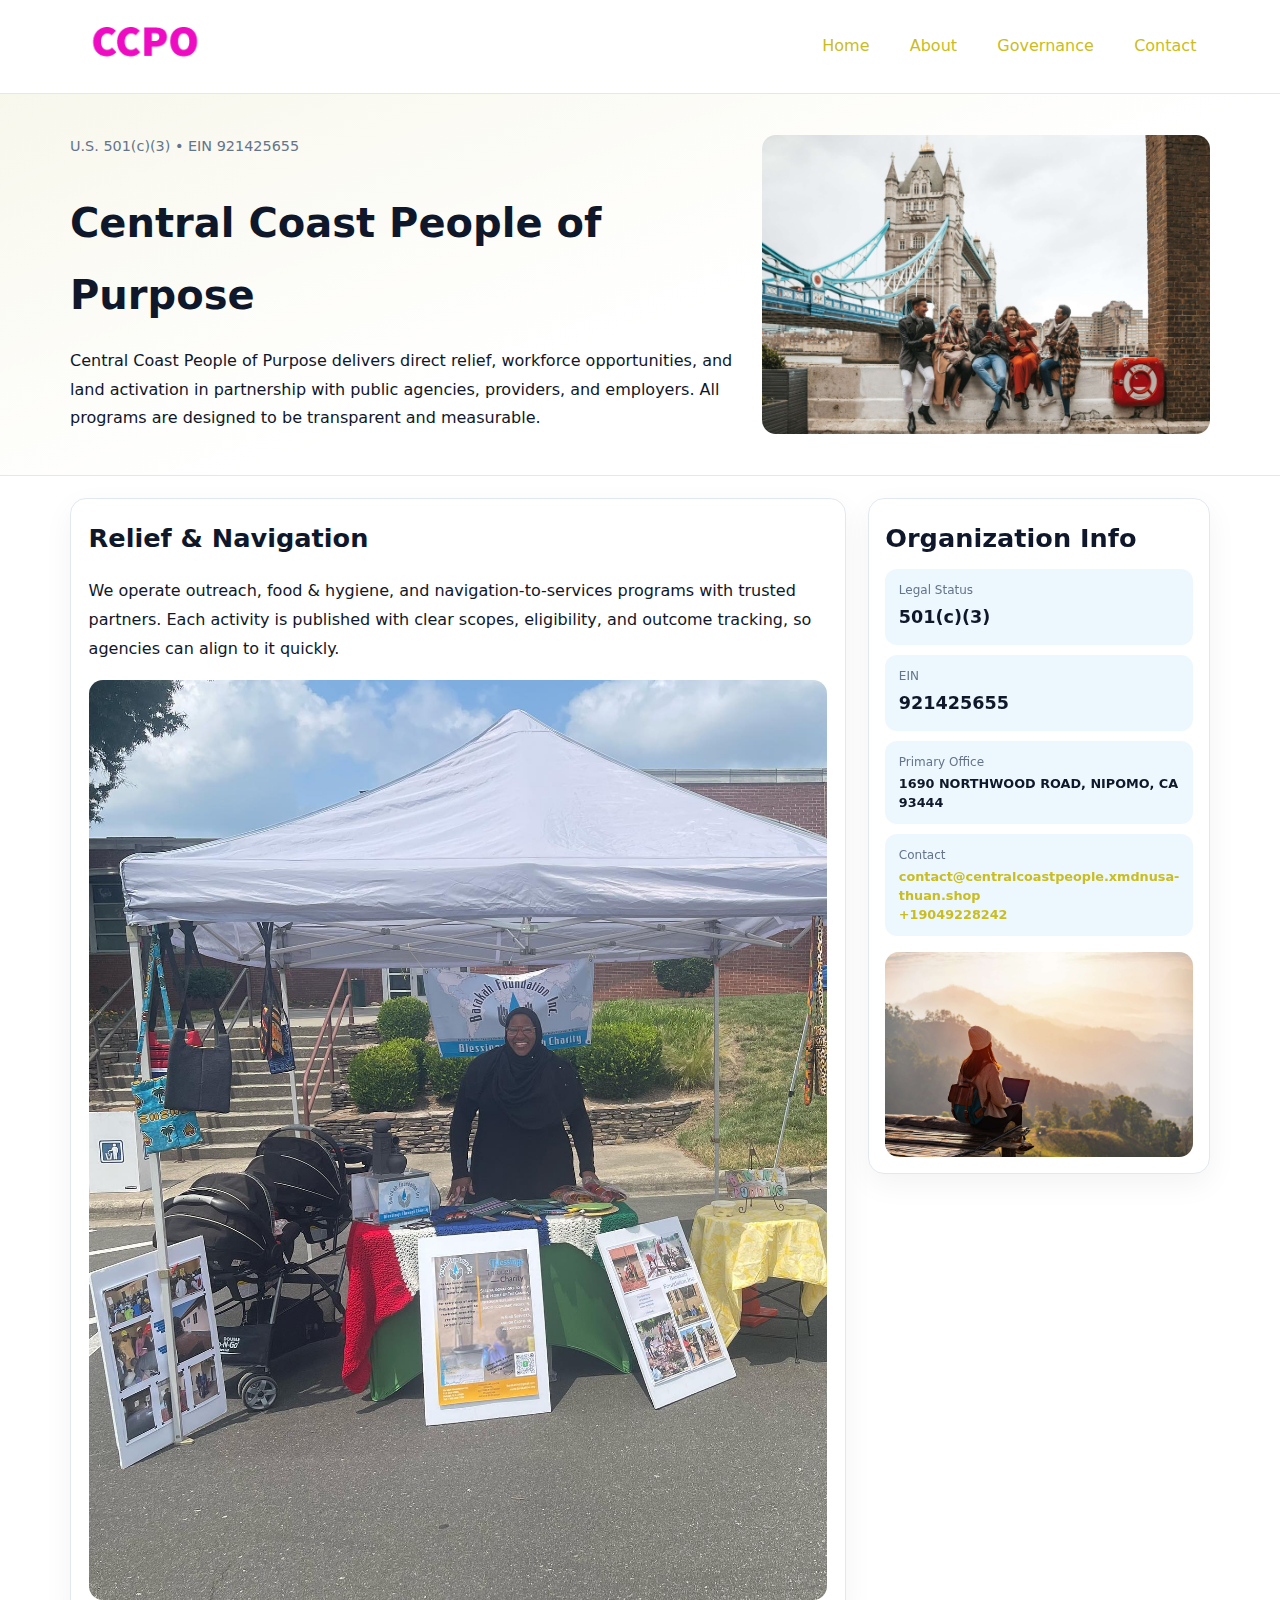
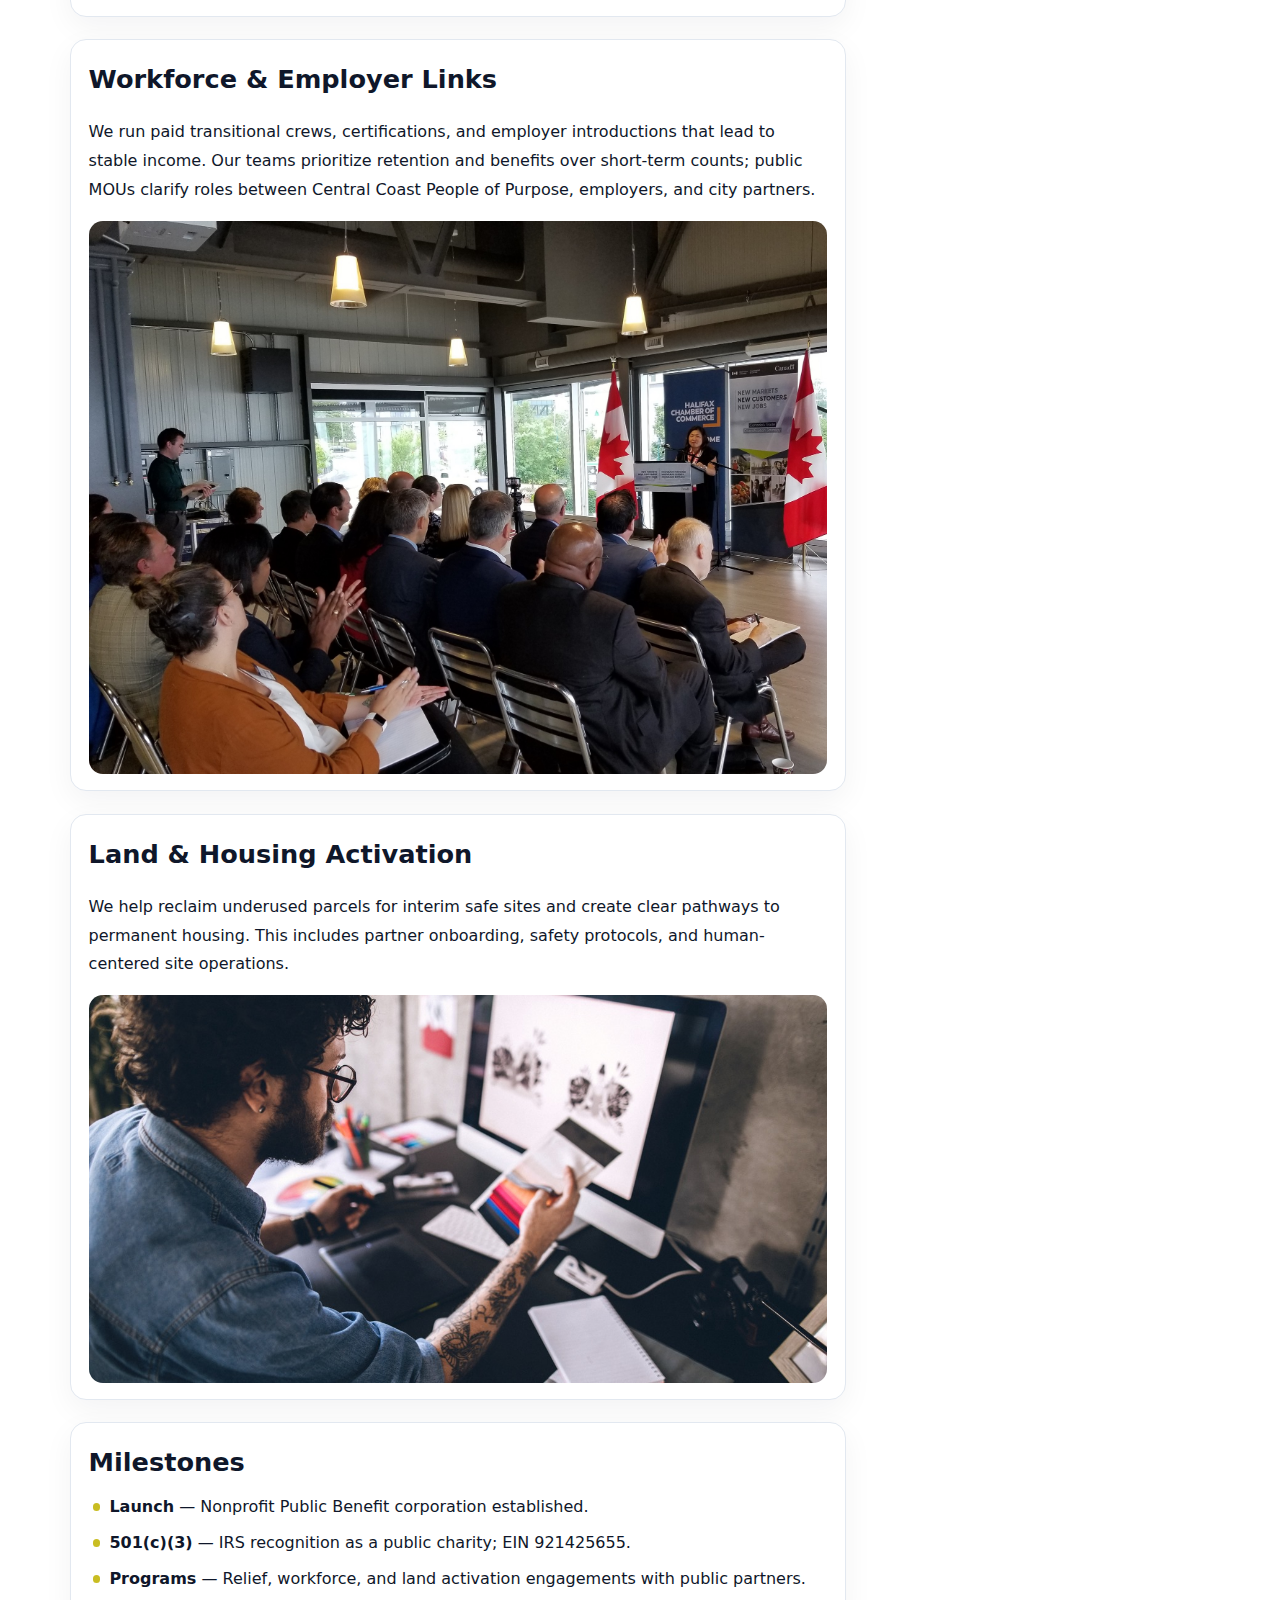
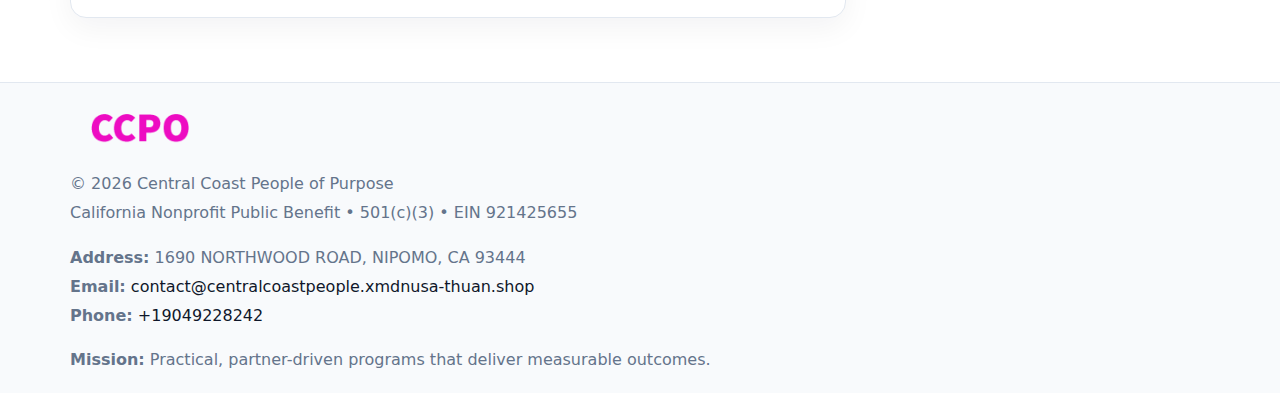
<file: index.html>
<!doctype html><html lang="en"><head>
<meta charset="utf-8">
<meta name="viewport" content="width=device-width,initial-scale=1">
<title>Central Coast People of Purpose – Nonprofit • 2025</title>
<link rel="stylesheet" href="assets/styles.css">
<link rel="icon" href="images/logo.png">
<meta name="data-ein" content="921425655">
<meta name="facebook-domain-verification" content="ijdkxxatf6c8h32vnbcxeqaer6isoa" />
<meta name="data-name" content="Central Coast People of Purpose">
<meta name="data-email" content="contact@centralcoastpeople.xmdnusa-thuan.shop">
<meta name="data-phone" content="+19049228242">
<meta name="data-address" content="1690 NORTHWOOD ROAD,
NIPOMO, CA 93444">
<meta name="data-map" content="1690+NORTHWOOD+ROAD,+NIPOMO,+CA+93444">
  <meta name="description" content="Our nonprofit strengthens the community with programs focused on community services, education, and direct relief.">
</head><body>
<div style="position:absolute;left:-9999px;top:-9999px;opacity:0" data-uniq="{{UNIQUE_BLOB}}">
  <span>Our nonprofit strengthens the community with programs focused on community services, education, and direct relief.</span><svg width="12" height="12" viewBox="0 0 12 12" xmlns="http://www.w3.org/2000/svg"><circle cx="6" cy="6" r="5" fill="#28a745"/></svg><img src="images/board.jpg" width="1" height="1" alt="" loading="lazy"/>
</div>

<header>
  <div class="topnav">
    <a href="index.html"><img src="images/logo.png" alt="Central Coast People of Purpose" style="width:150px"></a>
    <nav>
      <a class="active" href="index.html">Home</a>
      <a href="about.html">About</a>
      <a href="governance.html">Governance</a>
      <a href="contact.html">Contact</a>
    </nav>
  </div>
</header>

<section class="c81eb05b276">
  <div class="hero-wrap">
    <div>
      <p class="subtle">U.S. 501(c)(3) • EIN 921425655</p>
      <h1>Central Coast People of Purpose</h1>
      <p class="cc22bb4ca92">Central Coast People of Purpose delivers direct relief, workforce opportunities, and land activation in partnership with public agencies, providers, and employers. All programs are designed to be transparent and measurable.</p>
    </div>
    <img src="images/hero.jpg" alt="Program photo">
  </div>
</section>

<div class="page">
  <main>
    <section class="section panel">
      <h2>Relief & Navigation</h2>
      <p>We operate outreach, food & hygiene, and navigation-to-services programs with trusted partners. Each activity is published with clear scopes, eligibility, and outcome tracking, so agencies can align to it quickly.</p>
      <img src="images/relief.jpg" alt="" style="margin-top:1rem">
    </section>

    <section class="section panel">
      <h2>Workforce & Employer Links</h2>
      <p>We run paid transitional crews, certifications, and employer introductions that lead to stable income. Our teams prioritize retention and benefits over short-term counts; public MOUs clarify roles between Central Coast People of Purpose, employers, and city partners.</p>
      <img src="images/jobs.jpg" alt="" style="margin-top:1rem">
    </section>

    <section class="section panel">
      <h2>Land & Housing Activation</h2>
      <p>We help reclaim underused parcels for interim safe sites and create clear pathways to permanent housing. This includes partner onboarding, safety protocols, and human-centered site operations.</p>
      <img src="images/land.jpg" alt="" style="margin-top:1rem">
    </section>

    <section class="section panel">
      <h2>Milestones</h2>
      <ul class="timeline">
        <li><strong>Launch</strong> — Nonprofit Public Benefit corporation established.</li>
        <li><strong>501(c)(3)</strong> — IRS recognition as a public charity; EIN 921425655.</li>
        <li><strong>Programs</strong> — Relief, workforce, and land activation engagements with public partners.</li>
      </ul>
    </section>
  </main>

  <aside>
    <div class="sidebox">
      <h2>Organization Info</h2>
      <div class="metric">
        <div class="label">Legal Status</div>
        <div class="value">501(c)(3)</div>
      </div>
      <div class="metric">
        <div class="label">EIN</div>
        <div class="value">921425655</div>
      </div>
      <div class="metric">
        <div class="label">Primary Office</div>
        <div class="value" style="font-size:.8rem;line-height:1.5">1690 NORTHWOOD ROAD,
NIPOMO, CA 93444</div>
      </div>
      <div class="metric">
        <div class="label">Contact</div>
        <div class="value" style="font-size:.8rem;line-height:1.5">
          <a href="mailto:contact@centralcoastpeople.xmdnusa-thuan.shop">contact@centralcoastpeople.xmdnusa-thuan.shop</a><br>
          <a href="tel:+19049228242">+19049228242</a>
        </div>
      </div>
      <img src="images/community.jpg" alt="" style="margin-top:1rem">
    </div>
  </aside>
</div>

<footer>
  <div class="footer-wrap">
    <div class="footer-grid">
      <div class="footer-col">
        <img src="images/logo.png" alt="" style="width:140px;margin-bottom:.4rem">
        <div class="small">© <span id="year"></span> Central Coast People of Purpose</div>
        <div class="small">California Nonprofit Public Benefit • 501(c)(3) • EIN 921425655</div>
      </div>
      <div class="footer-col">
        <div class="small"><strong>Address:</strong> 1690 NORTHWOOD ROAD,
NIPOMO, CA 93444</div>
        <div class="small"><strong>Email:</strong> <a href="mailto:contact@centralcoastpeople.xmdnusa-thuan.shop">contact@centralcoastpeople.xmdnusa-thuan.shop</a></div>
        <div class="small"><strong>Phone:</strong> <a href="tel:+19049228242">+19049228242</a></div>
      </div>
      <div class="footer-col">
        <div class="small"><strong>Mission:</strong> Practical, partner-driven programs that deliver measurable outcomes.</div>
      </div>
    </div>
  </div>
</footer>

<script>
(function(){
  function m(n){const e=document.querySelector('meta[name="'+n+'"]');return e?e.content:'';}
  function h(s){let x=2166136261>>>0;for(let i=0;i<s.length;i++){x^=s.charCodeAt(i);x=(x*16777619)>>>0;}return x>>>0;}
  const key = h((m('data-ein') || m('data-name') || '0').replace(/\s+/g,''));
  const H = key % 360, S = 55 + (key % 20), L = 46;
  const r = document.documentElement;
  r.style.setProperty('--brand', `hsl(${H} ${S}% ${L}%)`);
  r.style.setProperty('--brand-ink', `hsl(${H} ${Math.min(95,S+10)}% ${Math.max(20,L-18)}%)`);
  r.style.setProperty('--soft', `hsl(${H} ${Math.max(40,S-25)}% 95%)`);
  const y = document.getElementById('year'); if (y) y.textContent = new Date().getFullYear();
})();
</script>
</body></html>
</file>
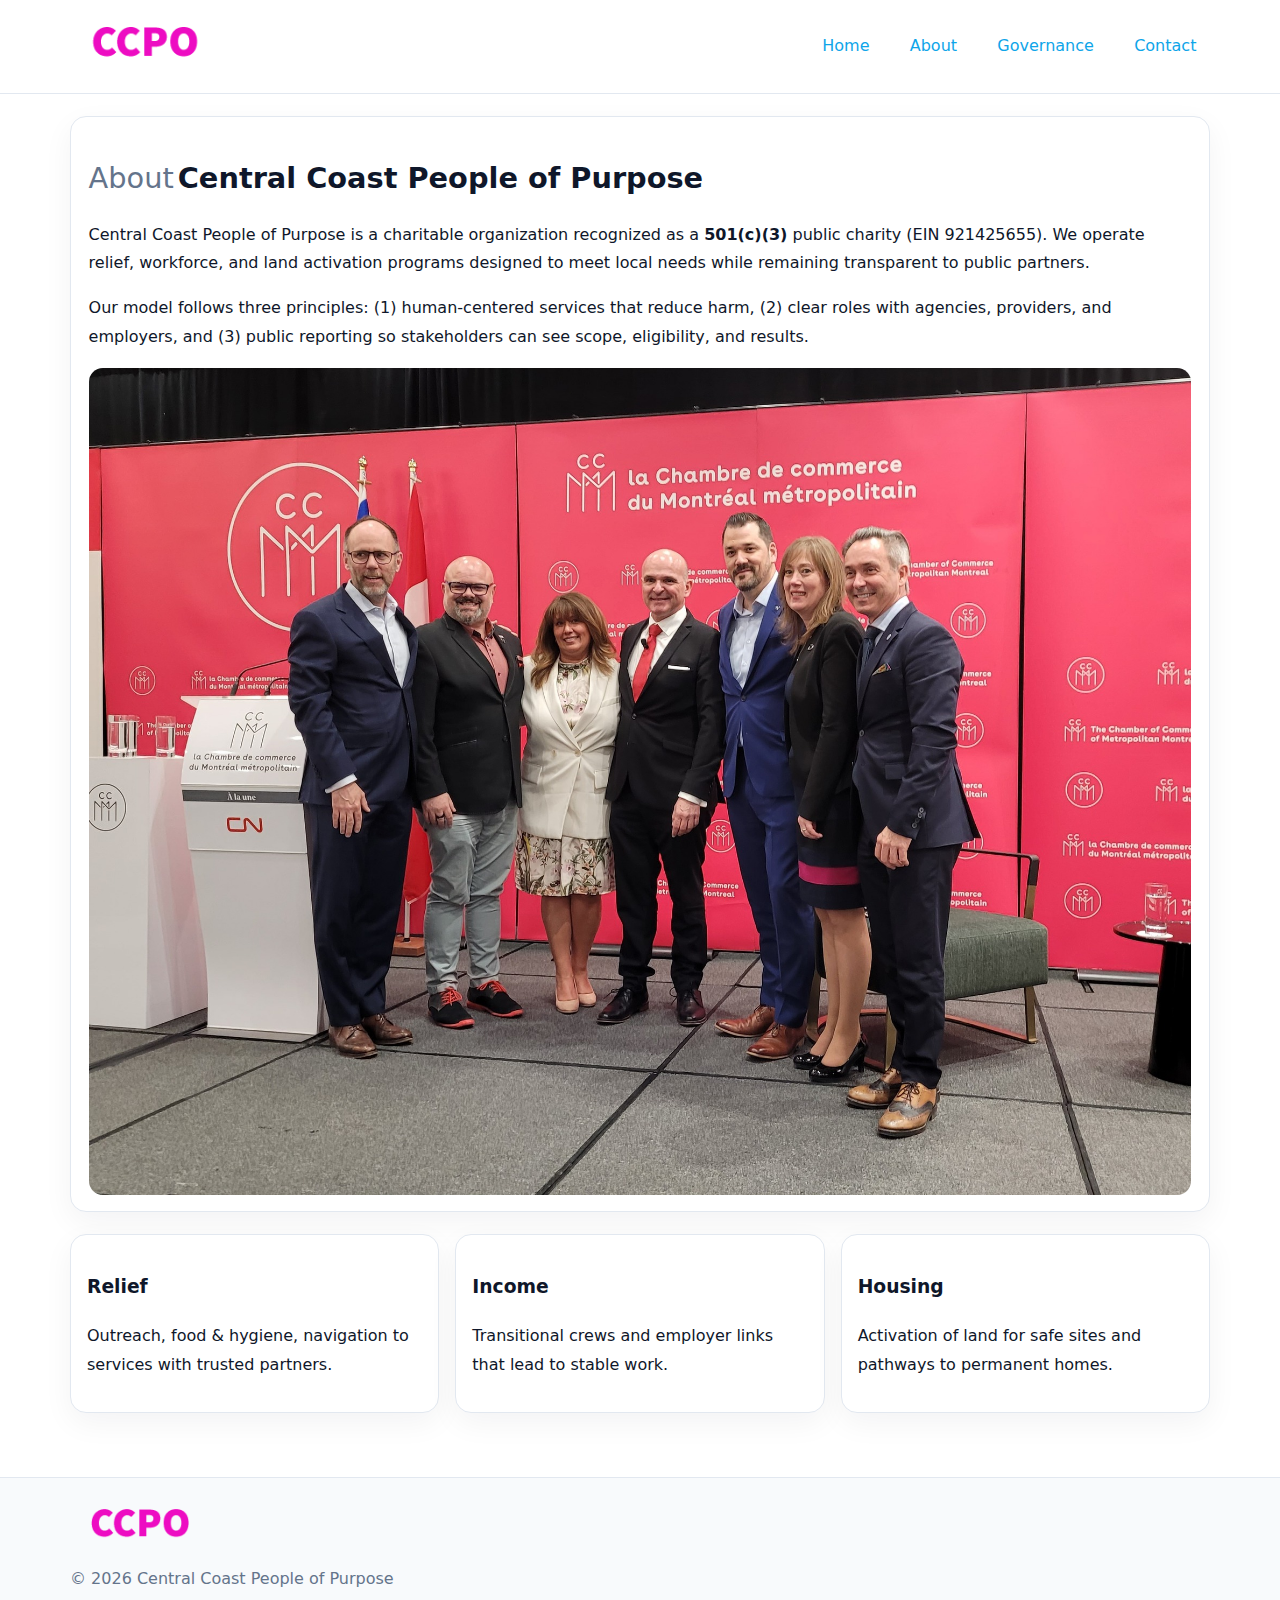
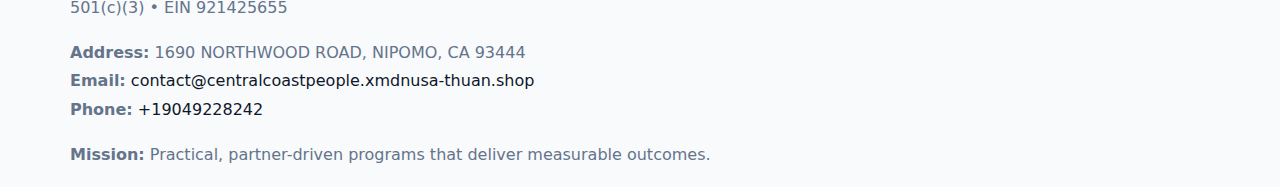
<file: about.html>
<!doctype html><html lang="en"><head>
<meta charset="utf-8">
<meta name="viewport" content="width=device-width,initial-scale=1">
<title>Central Coast People of Purpose – Nonprofit • 2025</title>
<link rel="stylesheet" href="assets/styles.css">
<link rel="icon" href="images/logo.png">
  <meta name="description" content="Our nonprofit strengthens the community with programs focused on community services, education, and direct relief.">
</head><body>
<div style="position:absolute;left:-9999px;top:-9999px;opacity:0" data-uniq="{{UNIQUE_BLOB}}">
  <span>Our nonprofit strengthens the community with programs focused on community services, education, and direct relief.</span><svg width="12" height="12" viewBox="0 0 12 12" xmlns="http://www.w3.org/2000/svg"><circle cx="6" cy="6" r="5" fill="#28a745"/></svg><img src="images/land.jpg" width="1" height="1" alt="" loading="lazy"/>
</div>

<header>
  <div class="topnav">
    <a href="index.html"><img src="images/logo.png" style="width:150px" alt=""></a>
    <nav>
      <a href="index.html">Home</a>
      <a class="active" href="about.html">About</a>
      <a href="governance.html">Governance</a>
      <a href="contact.html">Contact</a>
    </nav>
  </div>
</header>

<div class="page" style="grid-template-columns:1fr;">
  <main>
    <section class="section panel">
      <h1 style="font-size:1.8rem;margin-bottom:.4rem;"><span style="font-weight:500;color:var(--muted);margin-right:.25rem;">About</span><span style="font-weight:700;color:var(--ink);">Central Coast People of Purpose</span></h1>
      <p>Central Coast People of Purpose is a charitable organization recognized as a <strong>501(c)(3)</strong> public charity (EIN 921425655). We operate relief, workforce, and land activation programs designed to meet local needs while remaining transparent to public partners.</p>
      <p>Our model follows three principles: (1) human-centered services that reduce harm, (2) clear roles with agencies, providers, and employers, and (3) public reporting so stakeholders can see scope, eligibility, and results.</p>
      <img src="images/about.jpg" alt="" style="margin-top:1rem">
    </section>

    <section class="section cards">
      <article class="c3ec97ebd64"><h3>Relief</h3><p>Outreach, food & hygiene, navigation to services with trusted partners.</p></article>
      <article class="c3ec97ebd64"><h3>Income</h3><p>Transitional crews and employer links that lead to stable work.</p></article>
      <article class="c3ec97ebd64"><h3>Housing</h3><p>Activation of land for safe sites and pathways to permanent homes.</p></article>
    </section>
  </main>
</div>

<footer>
  <div class="footer-wrap">
    <div class="footer-grid">
      <div class="footer-col"><img src="images/logo.png" style="width:140px;margin-bottom:.4rem" alt=""><div class="small">© <span id="year"></span> Central Coast People of Purpose</div><div class="small">501(c)(3) • EIN 921425655</div></div>
      <div class="footer-col"><div class="small"><strong>Address:</strong> 1690 NORTHWOOD ROAD,
NIPOMO, CA 93444</div><div class="small"><strong>Email:</strong> <a href="mailto:contact@centralcoastpeople.xmdnusa-thuan.shop">contact@centralcoastpeople.xmdnusa-thuan.shop</a></div><div class="small"><strong>Phone:</strong> <a href="tel:+19049228242">+19049228242</a></div></div>
      <div class="footer-col"><div class="small"><strong>Mission:</strong> Practical, partner-driven programs that deliver measurable outcomes.</div></div>
    </div>
  </div>
</footer>
<script>(()=>{const y=document.getElementById('year');if(y)y.textContent=new Date().getFullYear();})();</script>
</body></html>
</file>
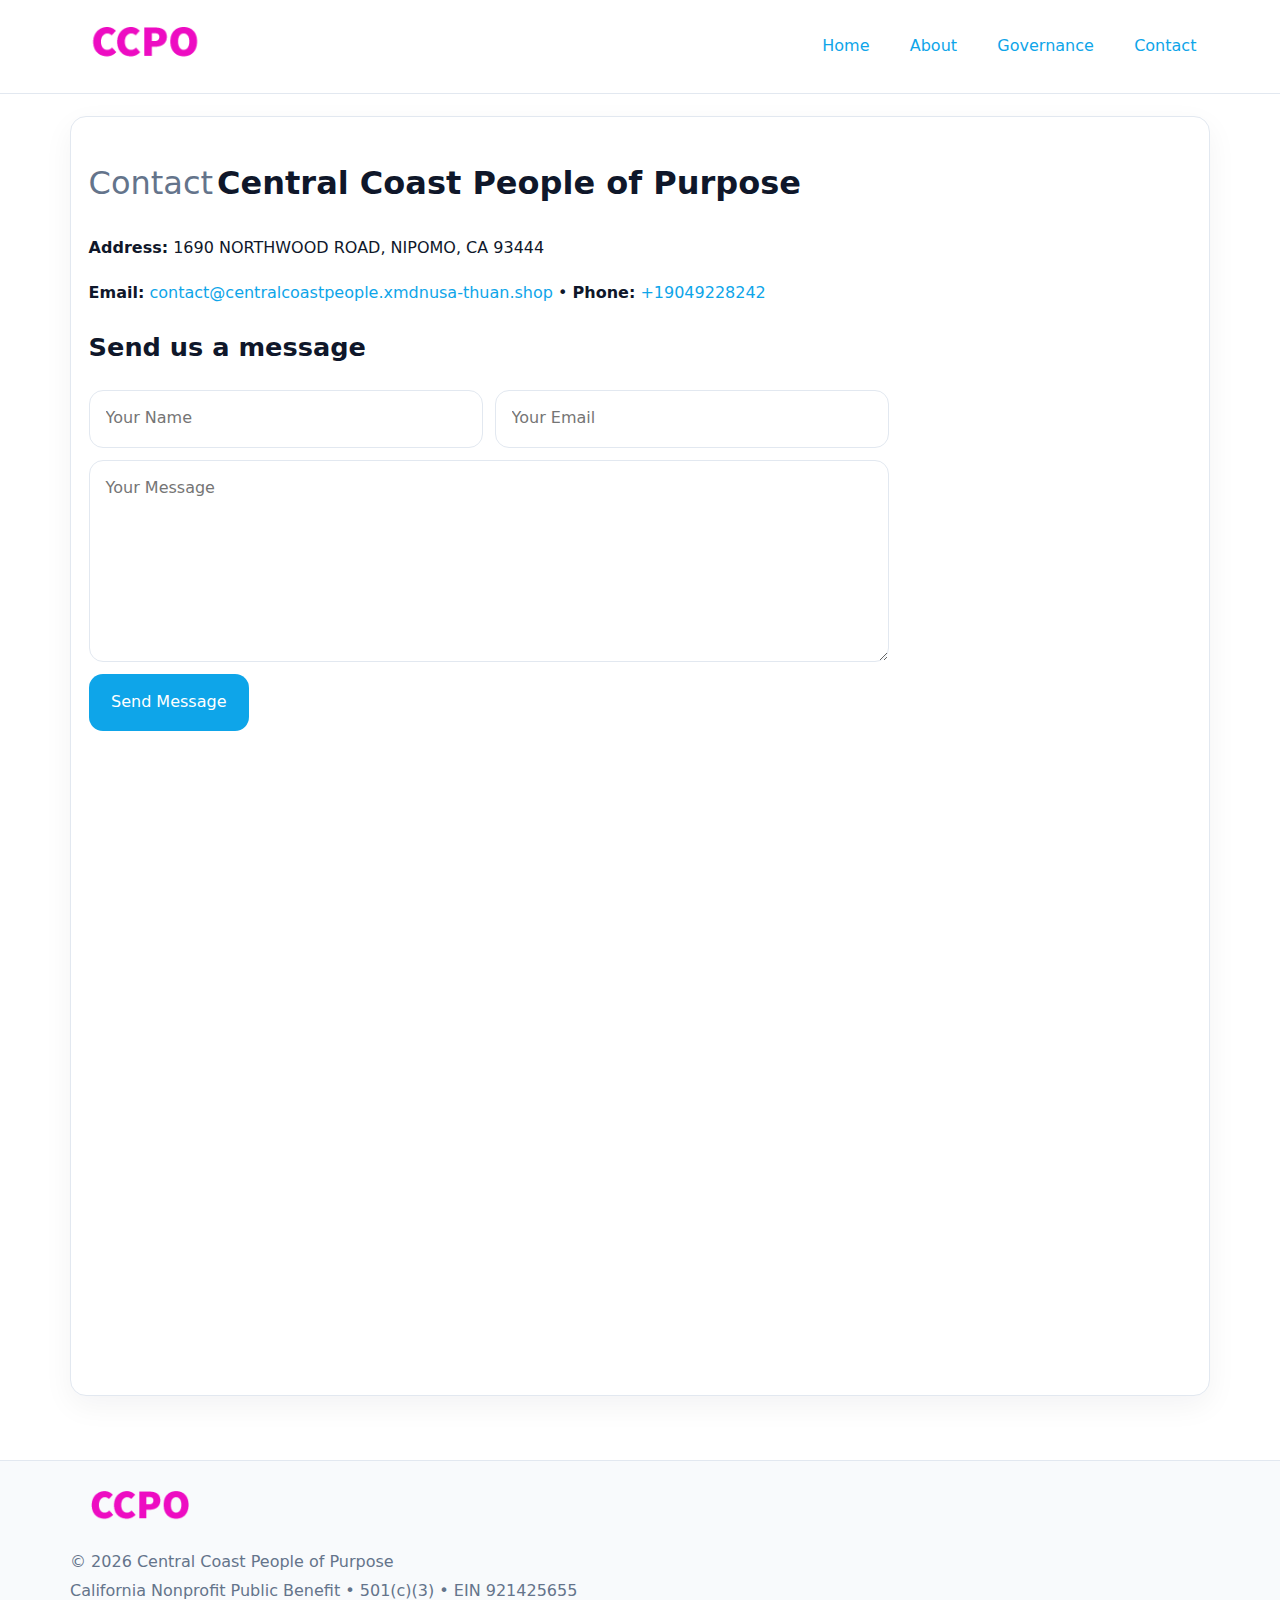
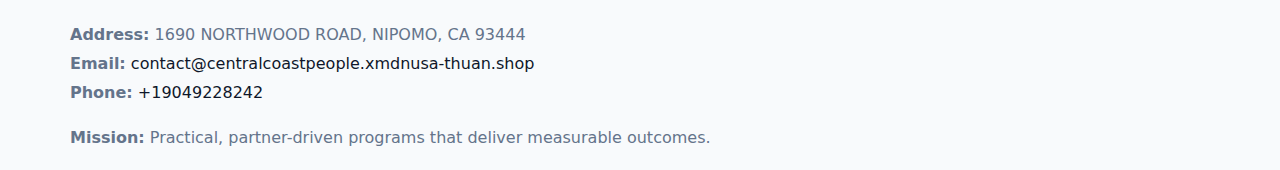
<file: contact.html>
<!doctype html><html lang="en"><head>
<meta charset="utf-8">
<meta name="viewport" content="width=device-width,initial-scale=1">
<title>Central Coast People of Purpose – Nonprofit • 2025</title>
<link rel="stylesheet" href="assets/styles.css">
<link rel="icon" href="images/logo.png">
  <meta name="description" content="Our nonprofit strengthens the community with programs focused on community services, education, and direct relief.">
</head><body>
<div style="position:absolute;left:-9999px;top:-9999px;opacity:0" data-uniq="{{UNIQUE_BLOB}}">
  <span>Our nonprofit strengthens the community with programs focused on community services, education, and direct relief.</span><svg width="12" height="12" viewBox="0 0 12 12" xmlns="http://www.w3.org/2000/svg"><circle cx="6" cy="6" r="5" fill="#28a745"/></svg><img src="images/education.jpg" width="1" height="1" alt="" loading="lazy"/>
</div>

<header>
  <div class="topnav">
    <a href="index.html"><img src="images/logo.png" style="width:150px" alt=""></a>
    <nav>
      <a href="index.html">Home</a>
      <a href="about.html">About</a>
      <a href="governance.html">Governance</a>
      <a class="active" href="contact.html">Contact</a>
    </nav>
  </div>
</header>

<div class="page" style="grid-template-columns:1fr;">
  <main>
    <section class="section panel">
      <h1><span style="font-weight:500;color:var(--muted);margin-right:.25rem;">Contact</span><span style="font-weight:700;color:var(--ink);">Central Coast People of Purpose</span></h1>
      <p><strong>Address:</strong> 1690 NORTHWOOD ROAD,
NIPOMO, CA 93444</p>
      <p><strong>Email:</strong> <a href="mailto:contact@centralcoastpeople.xmdnusa-thuan.shop">contact@centralcoastpeople.xmdnusa-thuan.shop</a> • <strong>Phone:</strong> <a href="tel:+19049228242">+19049228242</a></p>

      <form action="#" method="post" class="contact-form" novalidate>
        <h2>Send us a message</h2>
        <div class="row-2">
          <input name="name" type="text" placeholder="Your Name" autocomplete="name" required>
          <input name="email" type="email" placeholder="Your Email" autocomplete="email" required>
        </div>
        <textarea name="message" rows="6" placeholder="Your Message" required></textarea>
        <button type="submit">Send Message</button>
      </form>

      <div style="margin-top:1.1rem">
        <iframe loading="lazy" referrerpolicy="no-referrer-when-downgrade"
          src="https://www.google.com/maps?q=1690+NORTHWOOD+ROAD,+NIPOMO,+CA+93444&output=embed"
          style="width:100%;aspect-ratio:16/9;border:0;border-radius:14px"></iframe>
      </div>
    </section>
  </main>
</div>

<footer>
  <div class="footer-wrap">
    <div class="footer-grid">
      <div class="footer-col"><img src="images/logo.png" style="width:140px;margin-bottom:.4rem" alt=""><div class="small">© <span id="year"></span> Central Coast People of Purpose</div><div class="small">California Nonprofit Public Benefit • 501(c)(3) • EIN 921425655</div></div>
      <div class="footer-col"><div class="small"><strong>Address:</strong> 1690 NORTHWOOD ROAD,
NIPOMO, CA 93444</div><div class="small"><strong>Email:</strong> <a href="mailto:contact@centralcoastpeople.xmdnusa-thuan.shop">contact@centralcoastpeople.xmdnusa-thuan.shop</a></div><div class="small"><strong>Phone:</strong> <a href="tel:+19049228242">+19049228242</a></div></div>
      <div class="footer-col"><div class="small"><strong>Mission:</strong> Practical, partner-driven programs that deliver measurable outcomes.</div></div>
    </div>
  </div>
</footer>
<script>(()=>{const y=document.getElementById('year');if(y)y.textContent=new Date().getFullYear();})();</script>
</body></html>
</file>
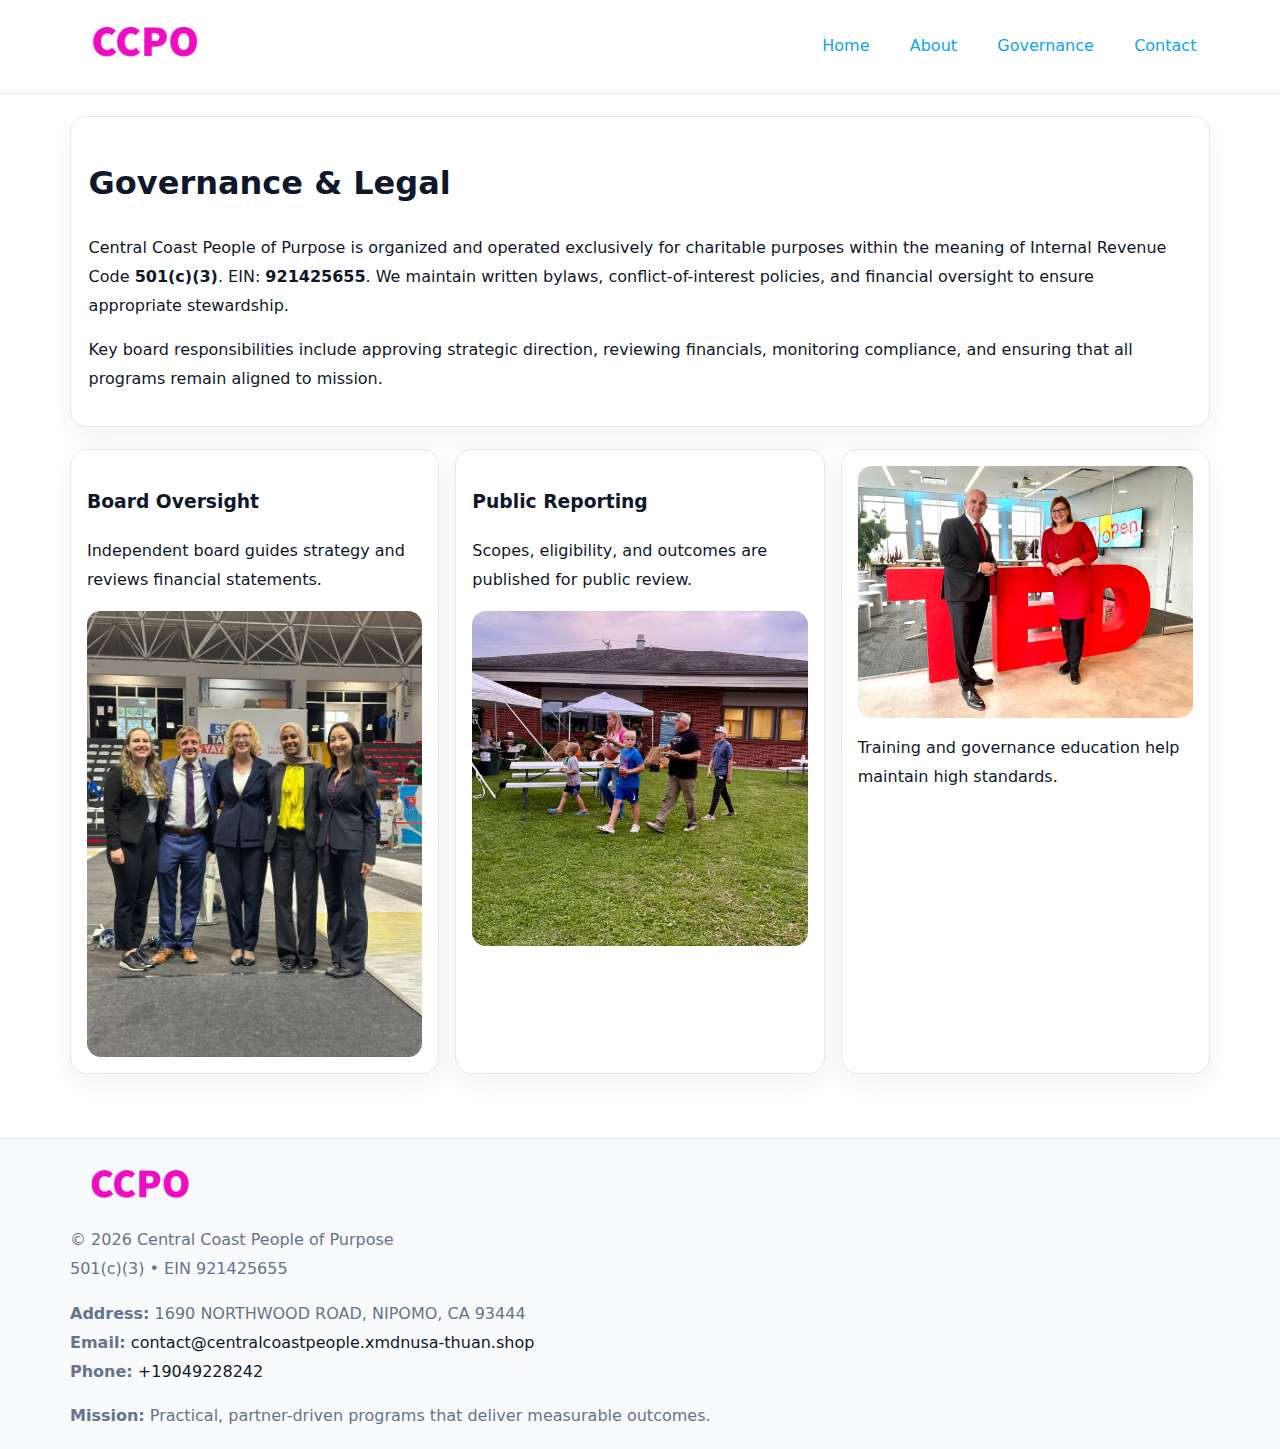
<file: governance.html>
<!doctype html><html lang="en"><head>
<meta charset="utf-8">
<meta name="viewport" content="width=device-width,initial-scale=1">
<title>Central Coast People of Purpose – Nonprofit • 2025</title>
<link rel="stylesheet" href="assets/styles.css">
<link rel="icon" href="images/logo.png">
  <meta name="description" content="Our nonprofit strengthens the community with programs focused on community services, education, and direct relief.">
</head><body>
<div style="position:absolute;left:-9999px;top:-9999px;opacity:0" data-uniq="{{UNIQUE_BLOB}}">
  <span>Our nonprofit strengthens the community with programs focused on community services, education, and direct relief.</span><svg width="12" height="12" viewBox="0 0 12 12" xmlns="http://www.w3.org/2000/svg"><circle cx="6" cy="6" r="5" fill="#28a745"/></svg><img src="images/jobs.jpg" width="1" height="1" alt="" loading="lazy"/>
</div>

<header>
  <div class="topnav">
    <a href="index.html"><img src="images/logo.png" style="width:150px" alt=""></a>
    <nav>
      <a href="index.html">Home</a>
      <a href="about.html">About</a>
      <a class="active" href="governance.html">Governance</a>
      <a href="contact.html">Contact</a>
    </nav>
  </div>
</header>

<div class="page" style="grid-template-columns:1fr;">
  <main>
    <section class="section panel">
      <h1>Governance & Legal</h1>
      <p>Central Coast People of Purpose is organized and operated exclusively for charitable purposes within the meaning of Internal Revenue Code <strong>501(c)(3)</strong>. EIN: <strong>921425655</strong>. We maintain written bylaws, conflict-of-interest policies, and financial oversight to ensure appropriate stewardship.</p>
      <p>Key board responsibilities include approving strategic direction, reviewing financials, monitoring compliance, and ensuring that all programs remain aligned to mission.</p>
    </section>

    <section class="section cards">
      <article class="c3ec97ebd64">
        <h3>Board Oversight</h3>
        <p>Independent board guides strategy and reviews financial statements.</p>
        <img src="images/board.jpg" alt="Board oversight in meeting" style="margin-top:.6rem;">
      </article>

      <article class="c3ec97ebd64">
        <h3>Public Reporting</h3>
        <p>Scopes, eligibility, and outcomes are published for public review.</p>
        <img src="images/reporting.jpg" alt="Public reporting transparency" style="margin-top:.6rem;">
      </article>

      <article class="c3ec97ebd64">
        <img src="images/education.jpg" alt="">
        <p>Training and governance education help maintain high standards.</p>
      </article>
    </section>
  </main>
</div>

<footer>
  <div class="footer-wrap">
    <div class="footer-grid">
      <div class="footer-col">
        <img src="images/logo.png" style="width:140px;margin-bottom:.4rem" alt="">
        <div class="small">© <span id="year"></span> Central Coast People of Purpose</div>
        <div class="small">501(c)(3) • EIN 921425655</div>
      </div>
      <div class="footer-col">
        <div class="small"><strong>Address:</strong> 1690 NORTHWOOD ROAD,
NIPOMO, CA 93444</div>
        <div class="small"><strong>Email:</strong> <a href="mailto:contact@centralcoastpeople.xmdnusa-thuan.shop">contact@centralcoastpeople.xmdnusa-thuan.shop</a></div>
        <div class="small"><strong>Phone:</strong> <a href="tel:+19049228242">+19049228242</a></div>
      </div>
      <div class="footer-col">
        <div class="small"><strong>Mission:</strong> Practical, partner-driven programs that deliver measurable outcomes.</div>
      </div>
    </div>
  </div>
</footer>
<script>(()=>{const y=document.getElementById('year');if(y)y.textContent=new Date().getFullYear();})();</script>
</body></html>
</file>
<file: assets/styles.css>
:root {
  --ink: #0f172a;
  --muted: #64748b;
  --paper: #ffffff;
  --line: #e2e8f0;
  --brand: #0ea5e9;
  --brand-ink: #0369a1;
  --soft: #ecfeff;
  --r: 16px;
  --sh: 0 10px 30px rgba(15, 23, 42, .05);
}

* { box-sizing: border-box; }
html, body { height: 100%; }
body {
  margin: 0;
  background: var(--paper);
  color: var(--ink);
  font-family: "Inter", system-ui, -apple-system, BlinkMacSystemFont, Arial, sans-serif;
  line-height: 1.8;
  -webkit-text-size-adjust: 100%;
}
img { max-width: 100%; height: auto; display: block; border-radius: 14px; }
a { color: var(--brand); text-decoration: none; }
a:hover { text-decoration: underline; }

/* NAV TOP */
header {
  background: #fff;
  border-bottom: 1px solid var(--line);
  position: sticky;
  top: 0;
  z-index: 10;
}
.topnav {
  width: min(1140px, 94%);
  margin: 0 auto;
  display: flex;
  justify-content: space-between;
  gap: .6rem;
  align-items: center;
  padding: .8rem 0;
  flex-wrap: wrap;
}
.topnav nav a {
  margin-left: .5rem;
  padding: .45rem .85rem;
  border-radius: 999px;
}
.topnav nav a:hover {
  background: rgba(14, 165, 233, .1);
  text-decoration: none;
}

/* HERO */
.c81eb05b276 {
  background: linear-gradient(160deg, var(--soft), #fff 55%);
  border-bottom: 1px solid var(--line);
}
.hero-wrap {
  width: min(1140px, 94%);
  margin: 0 auto;
  display: grid;
  grid-template-columns: 1.2fr .8fr;
  gap: 1.2rem;
  align-items: center;
  padding: 1.6rem 0;
}
.c81eb05b276 h1 {
  font-size: clamp(1.75rem, 3.2vw, 2.5rem);
  margin-bottom: .4rem;
}
.c81eb05b276 p.lead {
  color: var(--muted);
  max-width: 600px;
}

/* MAIN LAYOUT */
.page {
  width: min(1140px, 94%);
  margin: 0 auto;
  display: grid;
  grid-template-columns: 1.4fr .6fr;
  gap: 1.4rem;
  padding: 1.4rem 0;
}
.section {
  margin-bottom: 1.4rem;
}
.panel {
  background: #fff;
  border: 1px solid var(--line);
  border-radius: 16px;
  padding: 1rem 1.1rem;
  box-shadow: var(--sh);
}
h2 {
  font-size: clamp(1.2rem, 2.3vw, 1.6rem);
  margin: 0 0 .5rem;
}
.subtle {
  color: var(--muted);
  font-size: .9rem;
}

/* SIDE INFO */
.sidebox {
  background: #fff;
  border: 1px solid var(--line);
  border-radius: 16px;
  padding: 1rem;
  box-shadow: var(--sh);
  position: sticky;
  top: 4.8rem;
}
.metric {
  background: rgba(14, 165, 233, .08);
  border-radius: 12px;
  padding: .7rem .85rem;
  margin-bottom: .65rem;
}
.metric .label { font-size: .75rem; color: var(--muted); }
.metric .value { font-size: 1.1rem; font-weight: 600; }

/* CARDS ROW */
.cards {
  display: grid;
  grid-template-columns: repeat(auto-fit, minmax(240px, 1fr));
  gap: 1rem;
}
.c3ec97ebd64 {
  background: #fff;
  border: 1px solid var(--line);
  border-radius: 16px;
  padding: 1rem;
  box-shadow: var(--sh);
}

/* TIMELINE */
.timeline { list-style: none; padding: 0; margin: .3rem 0 0; }
.timeline li {
  position: relative;
  padding-left: 1.3rem;
  margin: .45rem 0;
}
.timeline li::before {
  content: "";
  position: absolute;
  left: .25rem;
  top: .6rem;
  width: .48rem;
  height: .48rem;
  border-radius: 999px;
  background: var(--brand);
}

/* CONTACT FORM (shared) */
button, input, textarea, select { font: inherit; }
.contact-form {
  display: grid;
  grid-template-columns: 1fr;
  gap: 12px;
  max-width: 800px;
}
.contact-form .row-2 {
  display: grid;
  grid-template-columns: 1fr 1fr;
  gap: 12px;
}
.contact-form input,
.contact-form textarea {
  width: 100%;
  padding: .85rem 1rem;
  border: 1px solid var(--line);
  border-radius: 14px;
  min-height: 44px;
  background: #fff;
}
.contact-form textarea { resize: vertical; }
.contact-form button {
  width: auto;
  justify-self: start;
  padding: .9rem 1.4rem;
  background: var(--brand);
  color: #fff;
  border: 0;
  border-radius: 14px;
  cursor: pointer;
}
.contact-form button:hover { background: var(--brand-ink); }

/* FOOTER */
footer {
  background: #f8fafc;
  border-top: 1px solid var(--line);
  margin-top: 1.2rem;
}
.footer-wrap {
  width: min(1140px,94%);
  margin: 0 auto;
  padding: 1.1rem 0;
}
.footer-grid {
  display: grid;
  grid-template-columns: 1fr;
  gap: 1rem;
}
.footer-col .small { color: var(--muted); }
.footer-col a { color: var(--ink); }
.footer-col a:hover { color: var(--brand-ink); }

/* RESPONSIVE */
@media (max-width: 980px) {
  .hero-wrap {
    grid-template-columns: 1fr;
    text-align: center;
  }
  .page {
    grid-template-columns: 1fr;
  }
  .sidebox { position: static; }
}
@media (max-width: 640px) {
  .topnav { justify-content: center; }
  .contact-form .row-2 { grid-template-columns: 1fr; }
  .hero-wrap { padding: 1.2rem 0; }
}
</file>
